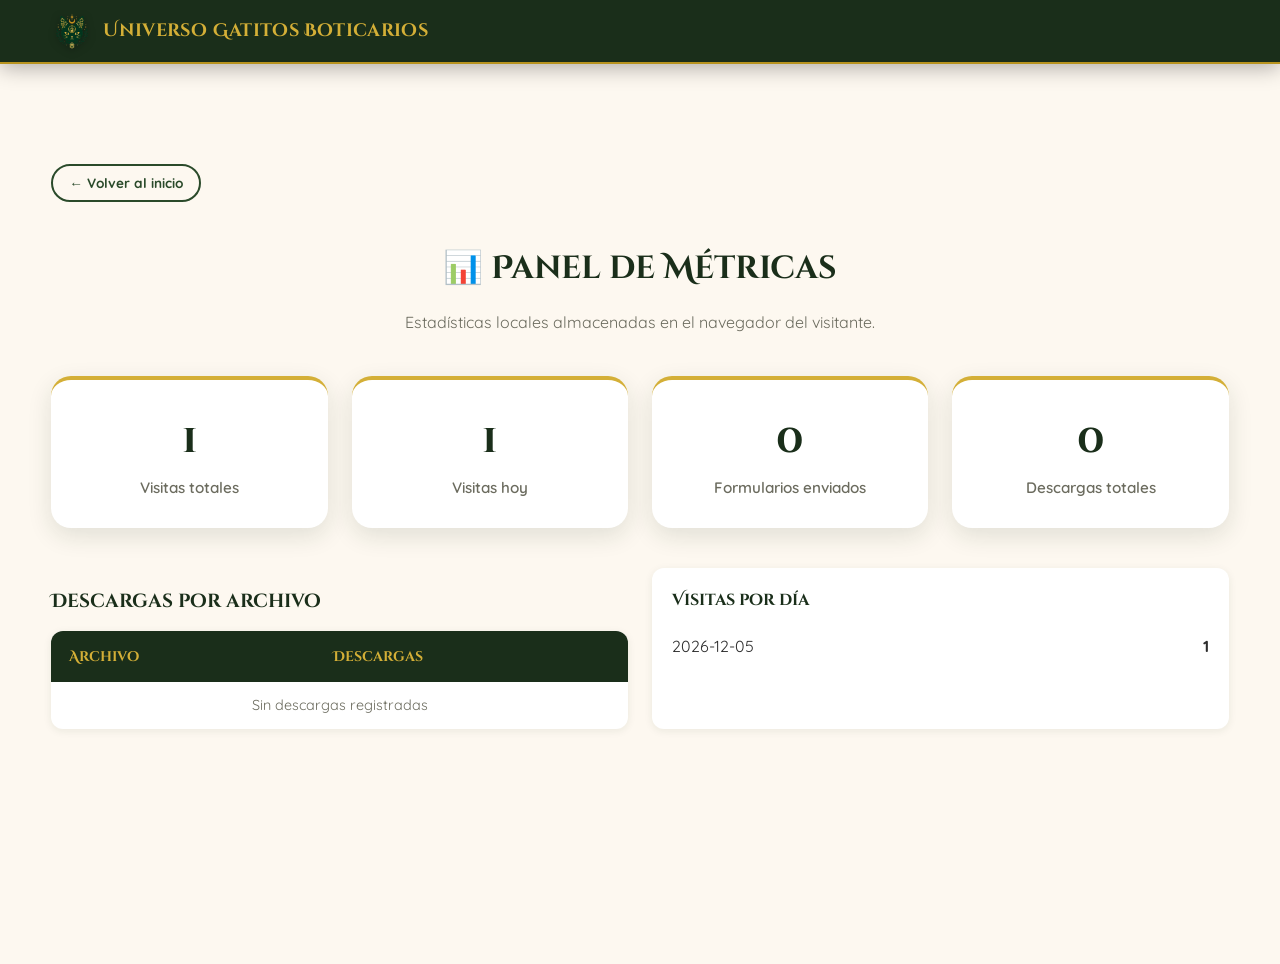
<file: metrics.html>
<!DOCTYPE html>
<html lang="es">
<head>
  <meta charset="utf-8" />
  <meta name="viewport" content="width=device-width,initial-scale=1" />
  <title>Métricas — Universo Gatitos Boticarios</title>
  <link rel="icon" type="image/x-icon" href="assets/favicon/favicon.ico">
  <link rel="preconnect" href="https://fonts.googleapis.com">
  <link rel="preconnect" href="https://fonts.gstatic.com" crossorigin>
  <link href="https://fonts.googleapis.com/css2?family=Quicksand:wght@400;600;700&family=Cinzel+Decorative:wght@400;700&family=Lora:ital,wght@0,400;0,600;1,400&display=swap" rel="stylesheet">
  <link rel="stylesheet" href="css/style.css" />
  <style>
    .metrics-page { padding: 100px 0 60px; min-height: 100vh; }
    .metrics-header { text-align: center; margin-bottom: 40px; }
    .metrics-header h1 {
      font-family: 'Cinzel Decorative', serif;
      color: var(--dark-green);
      font-size: 2rem;
      margin-bottom: 8px;
    }
    .metrics-header p { color: var(--text-muted); }
    .metrics-grid {
      display: grid;
      grid-template-columns: repeat(auto-fit, minmax(240px, 1fr));
      gap: 24px;
      margin-bottom: 40px;
    }
    .metric-card {
      background: var(--white);
      border-radius: var(--radius-lg);
      padding: 28px;
      text-align: center;
      box-shadow: var(--shadow-md);
      border-top: 4px solid var(--gold);
    }
    .metric-value {
      font-family: 'Cinzel Decorative', serif;
      font-size: 2.5rem;
      color: var(--dark-green);
      font-weight: 700;
      margin-bottom: 4px;
    }
    .metric-label {
      color: var(--text-muted);
      font-weight: 600;
      font-size: 0.95rem;
    }
    .downloads-table {
      width: 100%;
      border-collapse: collapse;
      background: var(--white);
      border-radius: var(--radius);
      overflow: hidden;
      box-shadow: var(--shadow-sm);
    }
    .downloads-table th {
      background: var(--dark-green);
      color: var(--gold);
      padding: 14px 18px;
      text-align: left;
      font-family: 'Cinzel Decorative', serif;
      font-size: 0.9rem;
    }
    .downloads-table td {
      padding: 12px 18px;
      border-bottom: 1px solid rgba(212,175,55,0.1);
      font-size: 0.9rem;
    }
    .downloads-table tr:last-child td { border-bottom: 0; }
    .downloads-table tr:nth-child(even) { background: var(--parchment); }

    .visits-list {
      background: var(--white);
      border-radius: var(--radius);
      padding: 20px;
      box-shadow: var(--shadow-sm);
      max-height: 300px;
      overflow-y: auto;
    }
    .visits-list h4 {
      font-family: 'Cinzel Decorative', serif;
      color: var(--dark-green);
      margin: 0 0 14px;
    }
    .visit-day { display: flex; justify-content: space-between; padding: 6px 0; border-bottom: 1px solid rgba(0,0,0,0.05); }
    .visit-day:last-child { border-bottom: 0; }

    .btn-back {
      display: inline-flex;
      align-items: center;
      gap: 6px;
      margin-bottom: 20px;
    }

    .actions-bar {
      text-align: center;
      margin-top: 30px;
    }
    .btn-danger {
      background: #b42828;
      color: #fff;
      border: 0;
      padding: 10px 20px;
      border-radius: 30px;
      font-weight: 700;
      cursor: pointer;
      font-family: inherit;
      font-size: 0.9rem;
      transition: all 0.25s ease;
    }
    .btn-danger:hover { background: #932020; transform: translateY(-1px); }

    @media (max-width: 480px) {
      .metrics-grid { grid-template-columns: 1fr; }
      .metric-value { font-size: 2rem; }
    }
  </style>
</head>
<body>

  <header class="site-header">
    <div class="wrap header-wrap">
      <div class="brand">
        <a href="index.html" class="brand-link">
          <img src="assets/images/logo.png" alt="Logo" class="brand-logo">
          <span class="brand-text">Universo Gatitos Boticarios</span>
        </a>
      </div>
    </div>
  </header>

  <main class="metrics-page">
    <div class="wrap">
      <a href="index.html" class="btn btn-outline btn-sm btn-back">← Volver al inicio</a>

      <div class="metrics-header">
        <h1>📊 Panel de Métricas</h1>
        <p>Estadísticas locales almacenadas en el navegador del visitante.</p>
      </div>

      <div class="metrics-grid">
        <div class="metric-card">
          <div class="metric-value" id="totalVisits">0</div>
          <div class="metric-label">Visitas totales</div>
        </div>
        <div class="metric-card">
          <div class="metric-value" id="todayVisits">0</div>
          <div class="metric-label">Visitas hoy</div>
        </div>
        <div class="metric-card">
          <div class="metric-value" id="formsSent">0</div>
          <div class="metric-label">Formularios enviados</div>
        </div>
        <div class="metric-card">
          <div class="metric-value" id="totalDownloads">0</div>
          <div class="metric-label">Descargas totales</div>
        </div>
      </div>

      <div style="display:grid;grid-template-columns:1fr 1fr;gap:24px;margin-bottom:30px;">
        <div>
          <h3 style="font-family:'Cinzel Decorative',serif;color:var(--dark-green);margin-bottom:14px;">Descargas por archivo</h3>
          <table class="downloads-table">
            <thead><tr><th>Archivo</th><th>Descargas</th></tr></thead>
            <tbody id="downloadsBody">
              <tr><td colspan="2" style="text-align:center;color:var(--text-muted);">Sin descargas registradas</td></tr>
            </tbody>
          </table>
        </div>
        <div class="visits-list">
          <h4>Visitas por día</h4>
          <div id="visitsByDay">
            <p style="color:var(--text-muted);text-align:center;">Sin datos</p>
          </div>
        </div>
      </div>
<!--
      <div class="actions-bar">
        <button class="btn-danger" onclick="clearMetrics()">🗑️ Limpiar métricas</button>
      </div>
    </div>-->
  </main>

  <script>
    function loadMetrics() {
      let data;
      try {
        data = JSON.parse(localStorage.getItem('ugb_metrics')) || { visits: [], forms_sent: 0, downloads: {} };
      } catch { data = { visits: [], forms_sent: 0, downloads: {} }; }

      const today = new Date().toISOString().slice(0, 10);

      // Total visits
      document.getElementById('totalVisits').textContent = data.visits.length;

      // Today
      const todayCount = data.visits.filter(v => v.date === today).length;
      document.getElementById('todayVisits').textContent = todayCount;

      // Forms
      document.getElementById('formsSent').textContent = data.forms_sent || 0;

      // Downloads
      const downloads = data.downloads || {};
      const dlEntries = Object.entries(downloads);
      const totalDL = dlEntries.reduce((s, [, c]) => s + c, 0);
      document.getElementById('totalDownloads').textContent = totalDL;

      const tbody = document.getElementById('downloadsBody');
      if (dlEntries.length > 0) {
        tbody.innerHTML = dlEntries
          .sort((a, b) => b[1] - a[1])
          .map(([file, count]) => {
            const shortName = file.split('/').pop();
            return `<tr><td title="${file}">${shortName}</td><td><strong>${count}</strong></td></tr>`;
          }).join('');
      }

      // Visits by day
      const byDay = {};
      data.visits.forEach(v => { byDay[v.date] = (byDay[v.date] || 0) + 1; });
      const dayEntries = Object.entries(byDay).sort((a, b) => b[0].localeCompare(a[0]));
      const container = document.getElementById('visitsByDay');
      if (dayEntries.length > 0) {
        container.innerHTML = dayEntries.map(([day, count]) =>
          `<div class="visit-day"><span>${day}</span><strong>${count}</strong></div>`
        ).join('');
      }
    }

    function clearMetrics() {
      if (confirm('¿Estás seguro de que quieres limpiar todas las métricas?')) {
        localStorage.removeItem('ugb_metrics');
        loadMetrics();
      }
    }

    loadMetrics();
  </script>
</body>
</html>
</file>
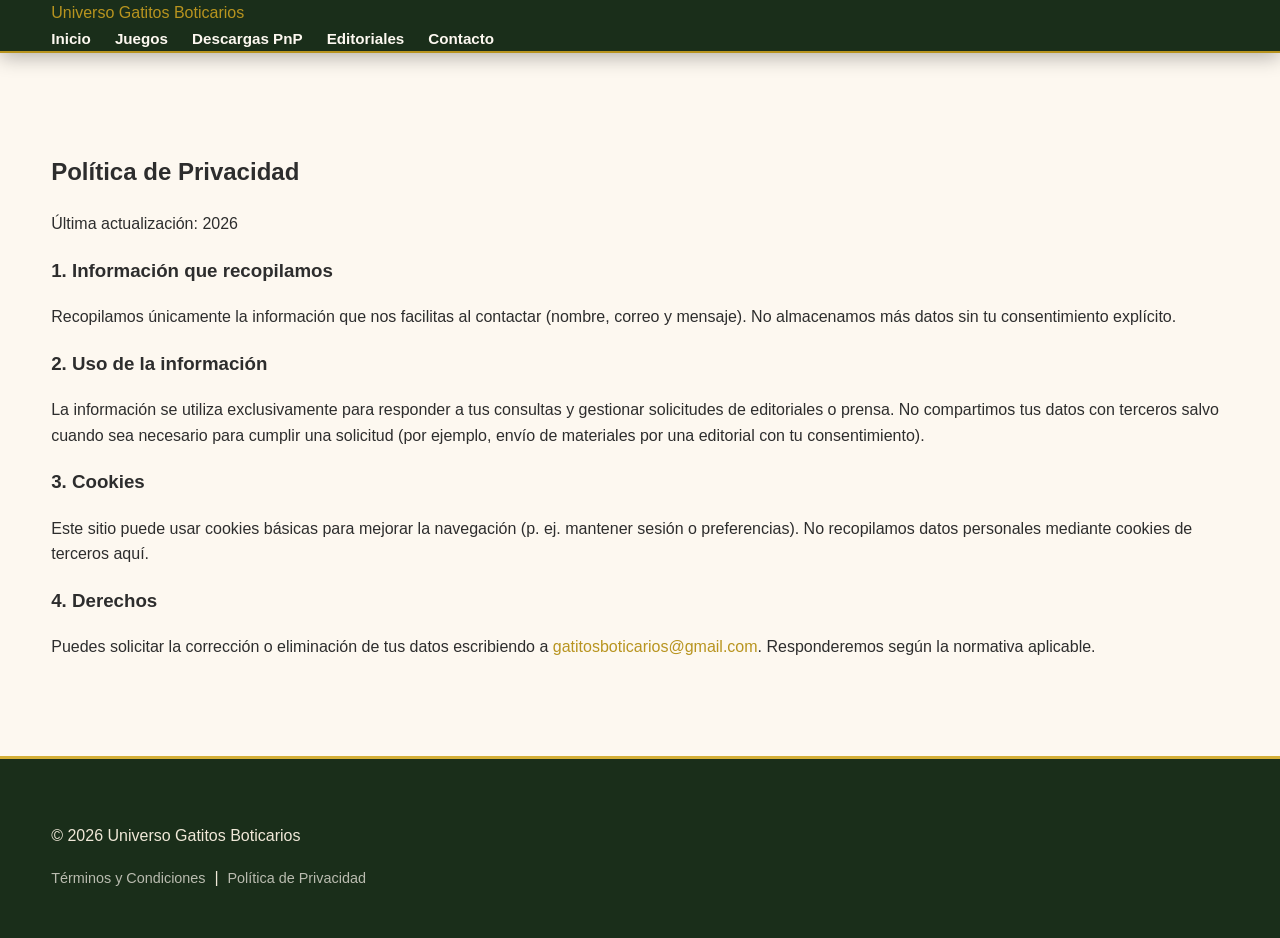
<file: legal/privacy.html>
<!doctype html>
<html lang="es">
<head>
  <meta charset="utf-8" />
  <meta name="viewport" content="width=device-width,initial-scale=1" />
  <title>Política de Privacidad — Universo Gatitos Boticarios</title>
  <link rel="stylesheet" href="../css/style.css" />
</head>
<body>

  <header class="site-header">
    <div class="wrap">
      <div class="brand"><a href="../index.html">Universo Gatitos Boticarios</a></div>
      <nav class="main-nav" aria-label="Navegación principal">
        <ul>
          <li><a href="../index.html#inicio">Inicio</a></li>
          <li><a href="../index.html#juegos">Juegos</a></li>
          <li><a href="../index.html#pnp">Descargas PnP</a></li>
          <li><a href="../index.html#editoriales">Editoriales</a></li>
          <li><a href="../index.html#contacto">Contacto</a></li>
        </ul>
      </nav>
    </div>
  </header>

  <main class="wrap section">
    <h2>Política de Privacidad</h2>
    <p class="small">Última actualización: 2026</p>

    <section>
      <h3>1. Información que recopilamos</h3>
      <p>Recopilamos únicamente la información que nos facilitas al contactar (nombre, correo y mensaje). No almacenamos más datos sin tu consentimiento explícito.</p>
    </section>

    <section>
      <h3>2. Uso de la información</h3>
      <p>La información se utiliza exclusivamente para responder a tus consultas y gestionar solicitudes de editoriales o prensa. No compartimos tus datos con terceros salvo cuando sea necesario para cumplir una solicitud (por ejemplo, envío de materiales por una editorial con tu consentimiento).</p>
    </section>

    <section>
      <h3>3. Cookies</h3>
      <p>Este sitio puede usar cookies básicas para mejorar la navegación (p. ej. mantener sesión o preferencias). No recopilamos datos personales mediante cookies de terceros aquí.</p>
    </section>

    <section>
      <h3>4. Derechos</h3>
      <p>Puedes solicitar la corrección o eliminación de tus datos escribiendo a <a href="mailto:gatitosboticarios@gmail.com">gatitosboticarios@gmail.com</a>. Responderemos según la normativa aplicable.</p>
    </section>
  </main>

  <footer class="site-footer">
    <div class="wrap">
      <div>
        <p>&copy; 2026 Universo Gatitos Boticarios</p>
      </div>
      <p class="small footer-links">
        <a href="terms.html">Términos y Condiciones</a> &nbsp;|&nbsp;
        <a href="privacy.html">Política de Privacidad</a>
      </p>
    </div>
  </footer>
</body>
</html>
</file>
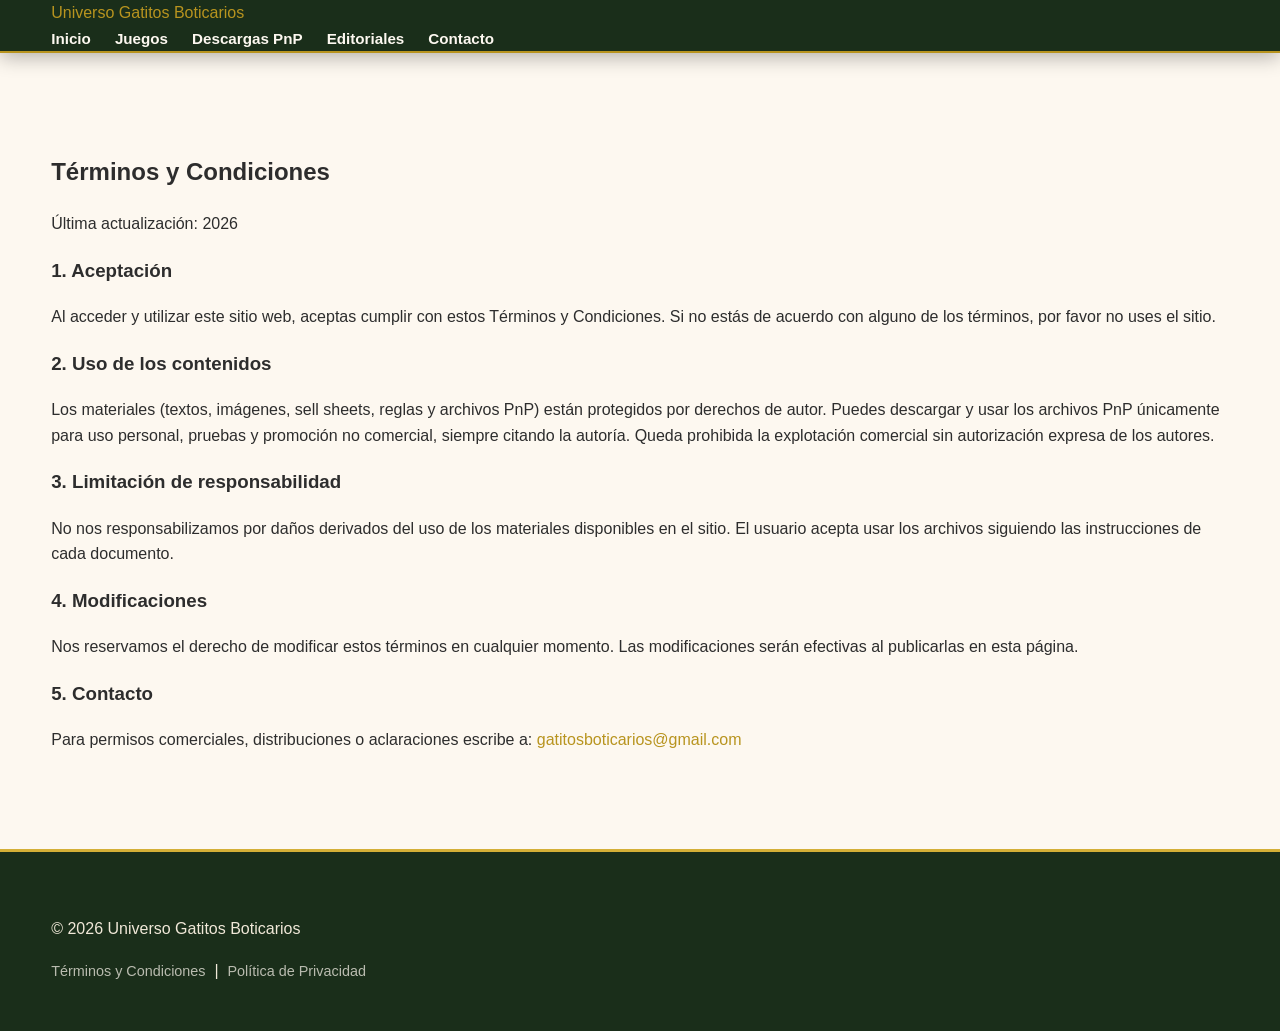
<file: legal/terms.html>
<!doctype html>
<html lang="es">
<head>
  <meta charset="utf-8" />
  <meta name="viewport" content="width=device-width,initial-scale=1" />
  <title>Términos y Condiciones — Universo Gatitos Boticarios</title>
  <link rel="stylesheet" href="../css/style.css" />
</head>
<body>

  <header class="site-header">
    <div class="wrap">
      <div class="brand"><a href="../index.html">Universo Gatitos Boticarios</a></div>
      <nav class="main-nav" aria-label="Navegación principal">
        <ul>
          <li><a href="../index.html#inicio">Inicio</a></li>
          <li><a href="../index.html#juegos">Juegos</a></li>
          <li><a href="../index.html#pnp">Descargas PnP</a></li>
          <li><a href="../index.html#editoriales">Editoriales</a></li>
          <li><a href="../index.html#contacto">Contacto</a></li>
        </ul>
      </nav>
    </div>
  </header>

  <main class="wrap section">
    <h2>Términos y Condiciones</h2>
    <p class="small">Última actualización: 2026</p>

    <section>
      <h3>1. Aceptación</h3>
      <p>Al acceder y utilizar este sitio web, aceptas cumplir con estos Términos y Condiciones. Si no estás de acuerdo con alguno de los términos, por favor no uses el sitio.</p>
    </section>

    <section>
      <h3>2. Uso de los contenidos</h3>
      <p>Los materiales (textos, imágenes, sell sheets, reglas y archivos PnP) están protegidos por derechos de autor. Puedes descargar y usar los archivos PnP únicamente para uso personal, pruebas y promoción no comercial, siempre citando la autoría. Queda prohibida la explotación comercial sin autorización expresa de los autores.</p>
    </section>

    <section>
      <h3>3. Limitación de responsabilidad</h3>
      <p>No nos responsabilizamos por daños derivados del uso de los materiales disponibles en el sitio. El usuario acepta usar los archivos siguiendo las instrucciones de cada documento.</p>
    </section>

    <section>
      <h3>4. Modificaciones</h3>
      <p>Nos reservamos el derecho de modificar estos términos en cualquier momento. Las modificaciones serán efectivas al publicarlas en esta página.</p>
    </section>

    <section>
      <h3>5. Contacto</h3>
      <p>Para permisos comerciales, distribuciones o aclaraciones escribe a: <a href="mailto:gatitosboticarios@gmail.com">gatitosboticarios@gmail.com</a></p>
    </section>
  </main>

  <footer class="site-footer">
    <div class="wrap">
      <div>
        <p>&copy; 2026 Universo Gatitos Boticarios</p>
      </div>
      <p class="small footer-links">
        <a href="terms.html">Términos y Condiciones</a> &nbsp;|&nbsp;
        <a href="privacy.html">Política de Privacidad</a>
      </p>
    </div>
  </footer>
</body>
</html>
</file>
<file: css/style.css>
/* ============================================
   Universo Gatitos Boticarios — Main Stylesheet
   Paleta: verde bosque oscuro + dorado alquímico
   ============================================ */

:root {
  --dark-green: #1a2e1a;
  --forest: #2a4a2a;
  --forest-light: #3a5e3a;
  --gold: #d4af37;
  --gold-light: #e8cc6e;
  --gold-dark: #b8941f;
  --cream: #fdf8f0;
  --cream-dark: #f0e8d8;
  --parchment: #f5ecd7;
  --text-dark: #1a1a1a;
  --text-body: #2d2d2d;
  --text-muted: #6b6b5e;
  --white: #ffffff;
  --shadow-sm: 0 2px 8px rgba(26,46,26,0.08);
  --shadow-md: 0 8px 24px rgba(26,46,26,0.12);
  --shadow-lg: 0 16px 48px rgba(26,46,26,0.18);
  --radius: 12px;
  --radius-lg: 20px;
  --transition: 0.25s ease;
}

/* ===== RESET & BASE ===== */
*, *::before, *::after { box-sizing: border-box; }
html { scroll-behavior: smooth; }
body {
  font-family: 'Quicksand', sans-serif;
  background: var(--cream);
  color: var(--text-body);
  margin: 0;
  line-height: 1.6;
  -webkit-font-smoothing: antialiased;
}
img { max-width: 100%; display: block; }
a { color: var(--gold-dark); text-decoration: none; transition: color var(--transition); }
a:hover { color: var(--gold); }

.wrap {
  width: 92%;
  max-width: 1200px;
  margin: 0 auto;
}

/* ===== HEADER ===== */
.site-header {
  background: var(--dark-green);
  position: sticky;
  top: 0;
  z-index: 100;
  box-shadow: 0 4px 20px rgba(0,0,0,0.3);
  border-bottom: 2px solid var(--gold-dark);
}
.header-wrap {
  display: flex;
  align-items: center;
  justify-content: space-between;
  padding: 10px 0;
}
.brand-link {
  display: flex;
  align-items: center;
  gap: 10px;
  text-decoration: none;
}
.brand-logo {
  width: 42px;
  height: 42px;
  object-fit: contain;
  filter: drop-shadow(0 2px 4px rgba(0,0,0,0.3));
}
.brand-text {
  font-family: 'Cinzel Decorative', serif;
  color: var(--gold);
  font-size: 1.15rem;
  font-weight: 700;
  letter-spacing: 0.02em;
}
.main-nav {
  display: flex;
  align-items: center;
}
.main-nav ul {
  list-style: none;
  display: flex;
  gap: 24px;
  margin: 0;
  padding: 0;
}
.main-nav a {
  color: var(--cream);
  text-decoration: none;
  font-weight: 600;
  font-size: 0.95rem;
  padding: 6px 0;
  position: relative;
  transition: color var(--transition);
}
.main-nav a::after {
  content: '';
  position: absolute;
  bottom: 0;
  left: 0;
  width: 0;
  height: 2px;
  background: var(--gold);
  transition: width var(--transition);
}
.main-nav a:hover { color: var(--gold); }
.main-nav a:hover::after { width: 100%; }

/* Hamburger */
#menuToggle {
  display: none;
  background: transparent;
  border: 0;
  cursor: pointer;
  padding: 8px;
  z-index: 110;
}
.hamburger, .hamburger::before, .hamburger::after {
  display: block;
  width: 24px;
  height: 2px;
  background: var(--gold);
  border-radius: 2px;
  transition: all 0.3s ease;
}
.hamburger { position: relative; }
.hamburger::before, .hamburger::after {
  content: '';
  position: absolute;
  left: 0;
}
.hamburger::before { top: -7px; }
.hamburger::after { top: 7px; }

#menuToggle[aria-expanded="true"] .hamburger { background: transparent; }
#menuToggle[aria-expanded="true"] .hamburger::before { top: 0; transform: rotate(45deg); }
#menuToggle[aria-expanded="true"] .hamburger::after { top: 0; transform: rotate(-45deg); }

/* ===== HERO ===== */
.hero {
  min-height: 80vh;
  display: flex;
  align-items: center;
  justify-content: center;
  position: relative;
  overflow: hidden;
  background:
    linear-gradient(170deg, rgba(26,46,26,0.92) 0%, rgba(42,74,42,0.85) 50%, rgba(26,46,26,0.92) 100%),
    url('assets/sell-sheets/Sell_Sheet_Gatitos_Boticarios.jpg');
  background-size: cover;
  background-position: center;
  text-align: center;
  color: var(--white);
}
.hero-overlay {
  position: absolute;
  inset: 0;
  background: radial-gradient(ellipse at center, transparent 0%, rgba(26,46,26,0.4) 100%);
  pointer-events: none;
}
.hero-inner {
  position: relative;
  z-index: 2;
  padding: 60px 20px;
}
.hero-logo {
  width: 120px;
  height: 120px;
  margin: 0 auto 20px;
  filter: drop-shadow(0 4px 12px rgba(0,0,0,0.4));
  animation: floatLogo 4s ease-in-out infinite;
}
@keyframes floatLogo {
  0%, 100% { transform: translateY(0); }
  50% { transform: translateY(-8px); }
}
.hero h1 {
  font-family: 'Cinzel Decorative', serif;
  color: var(--gold);
  font-size: clamp(2rem, 5vw, 3.5rem);
  margin: 0 0 12px;
  text-shadow: 0 4px 16px rgba(0,0,0,0.5);
  letter-spacing: 0.03em;
}
.tagline {
  font-family: 'Lora', serif;
  font-style: italic;
  font-size: clamp(1rem, 2.5vw, 1.25rem);
  color: var(--cream-dark);
  margin-bottom: 28px;
  max-width: 600px;
  margin-left: auto;
  margin-right: auto;
}
.hero-cta {
  display: flex;
  gap: 14px;
  justify-content: center;
  flex-wrap: wrap;
}

/* ===== BUTTONS ===== */
.btn {
  display: inline-flex;
  align-items: center;
  justify-content: center;
  gap: 6px;
  border: 0;
  cursor: pointer;
  text-decoration: none;
  font-weight: 700;
  font-family: inherit;
  font-size: 0.95rem;
  padding: 12px 24px;
  border-radius: 30px;
  transition: all var(--transition);
  line-height: 1.3;
}
.btn-primary {
  background: linear-gradient(135deg, var(--gold), var(--gold-dark));
  color: var(--dark-green);
  box-shadow: 0 4px 16px rgba(212,175,55,0.3);
}
.btn-primary:hover {
  transform: translateY(-2px);
  box-shadow: 0 6px 24px rgba(212,175,55,0.4);
  background: linear-gradient(135deg, var(--gold-light), var(--gold));
  color: var(--dark-green);
}
.btn-ghost {
  background: transparent;
  border: 2px solid rgba(255,255,255,0.4);
  color: var(--white);
}
.btn-ghost:hover {
  background: rgba(255,255,255,0.1);
  border-color: var(--gold);
  color: var(--gold);
}
.btn-outline {
  background: transparent;
  border: 2px solid var(--forest);
  color: var(--forest);
}
.btn-outline:hover {
  background: var(--forest);
  color: var(--white);
}
.btn-sm {
  padding: 8px 16px;
  font-size: 0.85rem;
}
.btn-download {
  display: inline-flex;
  align-items: center;
  gap: 8px;
  background: var(--forest);
  color: var(--white);
  padding: 12px 22px;
  border-radius: 30px;
  font-weight: 700;
  text-decoration: none;
  transition: all var(--transition);
  box-shadow: var(--shadow-sm);
}
.btn-download:hover {
  background: var(--forest-light);
  transform: translateY(-2px);
  box-shadow: var(--shadow-md);
  color: var(--white);
}
.btn-download svg {
  width: 18px;
  height: 18px;
  flex-shrink: 0;
}

/* ===== SECTIONS ===== */
.section {
  padding: 80px 0;
}
.section-alt {
  background: var(--parchment);
}
.section-title {
  text-align: center;
  font-family: 'Cinzel Decorative', serif;
  color: var(--dark-green);
  font-size: clamp(1.5rem, 3vw, 2.2rem);
  margin: 0 0 16px;
  position: relative;
}
.section-title span {
  position: relative;
  display: inline-block;
  padding-bottom: 12px;
}
.section-title span::after {
  content: '';
  position: absolute;
  bottom: 0;
  left: 50%;
  transform: translateX(-50%);
  width: 60px;
  height: 3px;
  background: linear-gradient(90deg, transparent, var(--gold), transparent);
  border-radius: 2px;
}
.section-desc {
  text-align: center;
  color: var(--text-muted);
  max-width: 600px;
  margin: 0 auto 32px;
  font-size: 1.05rem;
}

/* ===== GAMES GRID ===== */
.games-grid {
  display: grid;
  grid-template-columns: repeat(auto-fit, minmax(340px, 1fr));
  gap: 28px;
  margin-top: 36px;
}
.game-card {
  background: var(--white);
  border-radius: var(--radius-lg);
  overflow: hidden;
  box-shadow: var(--shadow-md);
  display: flex;
  flex-direction: column;
  border: 1px solid rgba(212,175,55,0.15);
  transition: transform var(--transition), box-shadow var(--transition);
}
.game-card:hover {
  transform: translateY(-4px);
  box-shadow: var(--shadow-lg);
}
.game-cover-wrap {
  position: relative;
  overflow: hidden;
  height: 260px;
}
.game-cover {
  width: 100%;
  height: 100%;
  object-fit: cover;
  transition: transform 0.4s ease;
}
.game-card:hover .game-cover {
  transform: scale(1.03);
}
.game-tags {
  position: absolute;
  bottom: 10px;
  left: 10px;
  display: flex;
  gap: 6px;
  flex-wrap: wrap;
}
.game-tag {
  background: rgba(26,46,26,0.85);
  color: var(--gold-light);
  padding: 3px 10px;
  border-radius: 20px;
  font-size: 0.75rem;
  font-weight: 700;
  backdrop-filter: blur(4px);
}
.game-body {
  padding: 22px;
  flex: 1;
  display: flex;
  flex-direction: column;
}
.game-body h3 {
  margin: 0 0 4px;
  font-family: 'Cinzel Decorative', serif;
  color: var(--dark-green);
  font-size: 1.15rem;
}
.game-subtitle {
  color: var(--text-muted);
  font-size: 0.85rem;
  margin-bottom: 10px;
  font-style: italic;
}
.game-body p.game-desc {
  line-height: 1.6;
  font-size: 0.92rem;
  color: var(--text-body);
  margin-bottom: 12px;
}
.game-quote {
  font-family: 'Lora', serif;
  font-style: italic;
  color: var(--forest);
  font-size: 0.88rem;
  padding: 8px 14px;
  border-left: 3px solid var(--gold);
  background: rgba(212,175,55,0.06);
  border-radius: 0 8px 8px 0;
  margin-bottom: 14px;
}
.game-meta {
  list-style: none;
  padding: 0;
  display: flex;
  gap: 16px;
  flex-wrap: wrap;
  margin: 0 0 16px;
}
.game-meta li {
  font-size: 0.85rem;
  font-weight: 700;
  color: var(--forest);
  display: flex;
  align-items: center;
  gap: 4px;
}
.game-meta .meta-icon {
  font-size: 1.1rem;
}
.game-actions {
  display: flex;
  flex-wrap: wrap;
  gap: 10px;
  margin-top: auto;
}
.game-actions .btn {
  flex: 1;
  min-width: 140px;
  text-align: center;
  font-size: 0.85rem;
  padding: 10px 14px;
}

/* ===== COMICS GRID ===== */
.comics-grid {
  display: grid;
  grid-template-columns: repeat(auto-fit, minmax(280px, 1fr));
  gap: 24px;
  margin-top: 24px;
}
.comic-card {
  background: var(--white);
  border-radius: var(--radius);
  padding: 24px;
  box-shadow: var(--shadow-sm);
  border: 1px solid rgba(212,175,55,0.12);
  display: flex;
  flex-direction: column;
  align-items: center;
  text-align: center;
  transition: transform var(--transition), box-shadow var(--transition);
}
.comic-card:hover {
  transform: translateY(-3px);
  box-shadow: var(--shadow-md);
}
.comic-icon {
  font-size: 3rem;
  margin-bottom: 12px;
}
.comic-card h4 {
  font-family: 'Cinzel Decorative', serif;
  color: var(--dark-green);
  font-size: 1rem;
  margin: 0 0 8px;
}
.comic-card p {
  color: var(--text-muted);
  font-size: 0.9rem;
  margin-bottom: 16px;
}

/* ===== EDITORIAL ===== */
.editorial-grid {
  display: grid;
  grid-template-columns: repeat(auto-fit, minmax(280px, 1fr));
  gap: 24px;
  margin-top: 32px;
}
.editorial-card {
  background: var(--white);
  border-radius: var(--radius);
  padding: 28px;
  box-shadow: var(--shadow-sm);
  border-top: 3px solid var(--gold);
  transition: transform var(--transition);
}
.editorial-card:hover {
  transform: translateY(-3px);
}
.editorial-icon {
  font-size: 2rem;
  margin-bottom: 10px;
}
.editorial-card h4 {
  font-family: 'Cinzel Decorative', serif;
  color: var(--dark-green);
  margin: 0 0 10px;
  font-size: 1.05rem;
}
.editorial-card ul {
  padding-left: 20px;
  color: var(--text-body);
}
.editorial-card li {
  margin-bottom: 4px;
}
.editorial-cta {
  margin-top: 36px;
  text-align: center;
}
.editorial-cta p {
  margin-bottom: 16px;
  color: var(--text-muted);
}

/* ===== CONTACT ===== */
.contact-layout {
  display: grid;
  grid-template-columns: 1fr 2fr;
  gap: 36px;
  margin-top: 32px;
  align-items: start;
}
.contact-info h4 {
  font-family: 'Cinzel Decorative', serif;
  color: var(--dark-green);
  font-size: 1.2rem;
  margin: 0 0 12px;
}
.contact-info p {
  color: var(--text-muted);
  margin-bottom: 20px;
}
.contact-email {
  display: flex;
  align-items: center;
  gap: 8px;
  color: var(--forest);
  font-weight: 600;
}
.contact-email svg {
  color: var(--gold);
  flex-shrink: 0;
}
.contact-form {
  background: var(--white);
  padding: 32px;
  border-radius: var(--radius-lg);
  box-shadow: var(--shadow-md);
  border: 1px solid rgba(212,175,55,0.1);
}
.form-group {
  margin-bottom: 18px;
}
.form-group label {
  display: block;
  font-weight: 700;
  margin-bottom: 6px;
  color: var(--dark-green);
  font-size: 0.92rem;
}
.form-group input,
.form-group textarea,
.form-group select {
  width: 100%;
  padding: 12px 14px;
  border: 2px solid #e0ddd4;
  border-radius: 10px;
  font-family: inherit;
  font-size: 0.95rem;
  color: var(--text-body);
  background: var(--cream);
  transition: border-color var(--transition), box-shadow var(--transition);
}
.form-group input:focus,
.form-group textarea:focus,
.form-group select:focus {
  outline: none;
  border-color: var(--gold);
  box-shadow: 0 0 0 3px rgba(212,175,55,0.15);
}
.form-group textarea {
  resize: vertical;
  min-height: 100px;
}
.char-counter {
  font-weight: 400;
  font-size: 0.82rem;
  color: var(--text-muted);
}
.form-actions {
  display: flex;
  gap: 12px;
  flex-wrap: wrap;
  margin-top: 6px;
}
.form-status {
  margin-top: 14px;
  padding: 12px 16px;
  border-radius: 10px;
  font-weight: 600;
  font-size: 0.9rem;
  display: none;
}
.form-status.success {
  display: block;
  background: rgba(42,74,42,0.08);
  color: var(--forest);
  border: 1px solid rgba(42,74,42,0.2);
}
.form-status.error {
  display: block;
  background: rgba(180,40,40,0.08);
  color: #b42828;
  border: 1px solid rgba(180,40,40,0.2);
}

/* ===== FOOTER ===== */
.site-footer {
  background: var(--dark-green);
  color: var(--cream-dark);
  padding: 48px 0 32px;
  border-top: 3px solid var(--gold);
}
.footer-wrap {
  display: grid;
  grid-template-columns: 2fr 1fr 1fr;
  gap: 36px;
  align-items: start;
}
.footer-logo {
  width: 48px;
  height: 48px;
  margin-bottom: 12px;
  filter: drop-shadow(0 2px 6px rgba(0,0,0,0.3));
}
.footer-brand p {
  margin: 0 0 4px;
  font-size: 0.9rem;
  color: rgba(253,248,240,0.7);
}
.footer-credit {
  font-size: 0.82rem !important;
  color: rgba(253,248,240,0.5) !important;
}
.footer-links h5,
.footer-social h5 {
  font-family: 'Cinzel Decorative', serif;
  color: var(--gold);
  font-size: 0.95rem;
  margin: 0 0 14px;
}
.footer-links ul {
  list-style: none;
  padding: 0;
  margin: 0;
}
.footer-links li {
  margin-bottom: 8px;
}
.footer-links a {
  color: rgba(253,248,240,0.7);
  transition: color var(--transition);
  font-size: 0.9rem;
}
.footer-links a:hover { color: var(--gold); }

.footer-social-list {
  list-style: none;
  padding: 0;
  margin: 0;
  display: flex;
  gap: 12px;
}
.social-link {
  display: flex;
  align-items: center;
  gap: 8px;
  color: rgba(253,248,240,0.7);
  font-size: 0.9rem;
  transition: color var(--transition);
}
.social-link:hover { color: var(--gold); }
.social-link svg {
  width: 22px;
  height: 22px;
  flex-shrink: 0;
}

.footer-legal {
  grid-column: 1 / -1;
  text-align: center;
  padding-top: 20px;
  border-top: 1px solid rgba(212,175,55,0.15);
  display: flex;
  gap: 20px;
  justify-content: center;
}
.footer-legal a {
  color: var(--gold);
  font-size: 0.82rem;
  font-weight: 600;
}
.footer-legal a:hover { color: var(--gold-light); }

/* ===== MODAL / VIEWER ===== */
.modal {
  display: none;
  position: fixed;
  inset: 0;
  z-index: 2000;
}
.modal[aria-hidden="false"] { display: block; }
.modal-overlay {
  position: fixed;
  inset: 0;
  background: rgba(10,10,10,0.7);
  backdrop-filter: blur(4px);
}
.modal-content {
  position: fixed;
  top: 50%;
  left: 50%;
  transform: translate(-50%,-50%);
  width: 92%;
  max-width: 900px;
  max-height: 90vh;
  background: var(--cream);
  border-radius: var(--radius-lg);
  box-shadow: 0 24px 64px rgba(0,0,0,0.5);
  overflow: hidden;
  display: flex;
  flex-direction: column;
  border: 2px solid var(--gold-dark);
}
.modal-header {
  padding: 14px 20px;
  border-bottom: 1px solid rgba(212,175,55,0.2);
  background: var(--dark-green);
}
.modal-header h3 {
  margin: 0;
  font-family: 'Cinzel Decorative', serif;
  color: var(--gold);
  font-size: 1rem;
}
.modal-close {
  position: absolute;
  right: 14px;
  top: 10px;
  border: 0;
  background: transparent;
  font-size: 28px;
  color: var(--gold);
  cursor: pointer;
  z-index: 10;
  transition: transform var(--transition);
}
.modal-close:hover { transform: scale(1.2); }
.modal-body {
  padding: 16px;
  display: flex;
  align-items: center;
  justify-content: center;
  flex: 1;
  background: var(--parchment);
  overflow: auto;
}
.modal-body img#viewerImage {
  max-width: 100%;
  max-height: 75vh;
  object-fit: contain;
  border-radius: 8px;
}
.modal-body iframe#viewerPDF {
  width: 100%;
  height: 75vh;
  border: 0;
  border-radius: 8px;
}
.modal-controls {
  display: flex;
  gap: 10px;
  align-items: center;
  padding: 12px 20px;
  justify-content: center;
  border-top: 1px solid rgba(212,175,55,0.2);
  background: var(--cream);
}

/* ===== RESPONSIVE ===== */
@media (max-width: 960px) {
  .footer-wrap {
    grid-template-columns: 1fr 1fr;
  }
  .contact-layout {
    grid-template-columns: 1fr;
  }
  .games-grid {
    grid-template-columns: 1fr;
  }
}

@media (max-width: 768px) {
  .section { padding: 56px 0; }

  /* Mobile nav */
  #menuToggle { display: block; }
  .main-nav ul {
    display: none;
    position: absolute;
    top: 100%;
    left: 0;
    right: 0;
    background: var(--dark-green);
    padding: 16px 24px;
    flex-direction: column;
    gap: 2px;
    border-bottom: 2px solid var(--gold-dark);
    box-shadow: 0 10px 30px rgba(0,0,0,0.3);
  }
  .main-nav ul.open {
    display: flex;
  }
  .main-nav a {
    padding: 10px 0;
    font-size: 1.05rem;
    display: block;
  }
  .main-nav a::after { display: none; }

  .brand-text { font-size: 0.95rem; }

  .hero { min-height: 70vh; }
  .hero-logo { width: 90px; height: 90px; }
  .hero h1 { font-size: 1.8rem; }

  .editorial-grid { grid-template-columns: 1fr; }

  .footer-wrap {
    grid-template-columns: 1fr;
    text-align: center;
  }
  .footer-social-list { justify-content: center; }

  .modal-content {
    width: 96%;
    max-height: 94vh;
  }
}

@media (max-width: 480px) {
  .hero h1 { font-size: 1.5rem; }
  .tagline { font-size: 0.9rem; }
  .hero-logo { width: 70px; height: 70px; }
  .section { padding: 42px 0; }
  .section-title { font-size: 1.3rem; }

  .game-cover-wrap { height: 200px; }
  .game-body { padding: 16px; }
  .game-actions { flex-direction: column; }
  .game-actions .btn { min-width: unset; }

  .contact-form { padding: 20px; }
  .form-actions { flex-direction: column; }

  .comics-grid { grid-template-columns: 1fr; }
}

/* ===== ANIMATIONS ===== */
.fade-in {
  opacity: 0;
  transform: translateY(20px);
  transition: opacity 0.6s ease, transform 0.6s ease;
}
.fade-in.visible {
  opacity: 1;
  transform: translateY(0);
}

/* ===== SCROLL TO TOP HINT ===== */
.site-header.scrolled {
  background: rgba(26,46,26,0.97);
  backdrop-filter: blur(8px);
}
</file>
